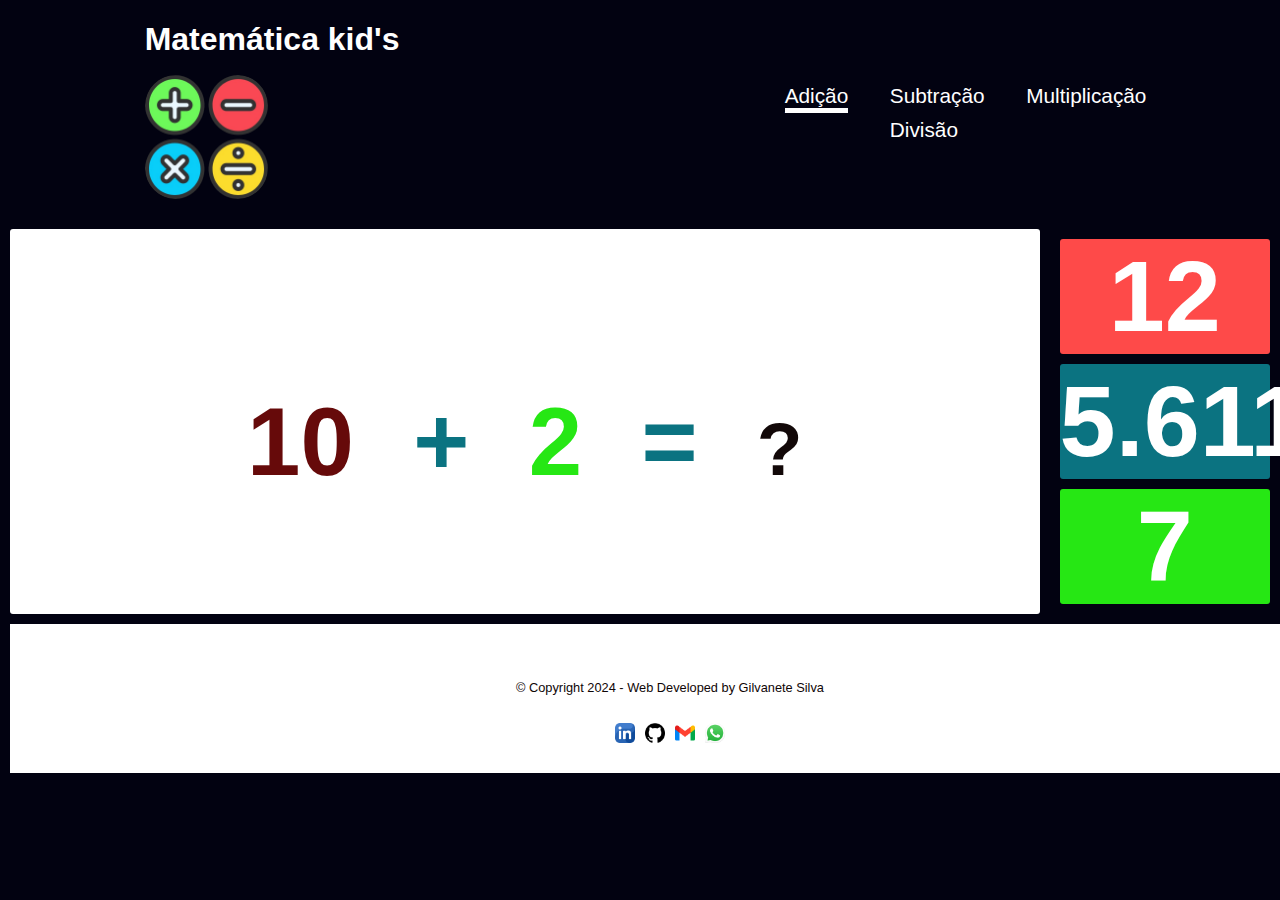
<file: Matemática Kid's/index.html>
<!DOCTYPE html>
<html lang="pt-br">

<head>
    <meta charset="UTF-8">
    <meta name="viewport" content="width=device-width, initial-scale=1.0">
    <meta http-equiv="X-UA-Compatible" content="ie=edge">
    <meta name="description" content="">
    <meta name="keywords" content="">
    <meta name="author" content="Carlos Oliveira Bonfim">
    <title>Matemática kid's</title>
    <link rel="stylesheet" href="style.css">
</head>

<body>
    <audio id="myAudio">
        <source src="wrong.mp3">
    </audio>
    <audio id="myAudio2">
        <source src="acerto.mpeg">
    </audio>

    <header>
        <div class="container">
            <h1>Matemática kid's</h1><br> <br><br>
            <img class="logo" src="matemática kids.png.png" alt="logo matemática">
            <ul>
                <li class="current"><a href="index.html">Adição</a></li>
                <li><a href="subtract.html">Subtração</a></li>
                <li><a href="multiply.html">Multiplicação</a></li>
                <li><a href="divide.html">Divisão</a></li>
            </ul>
        </div>
    </header>
    <div class="wrapper">
        <div class="equation">
            <h2 id="num1">1</h2>
            <h2>+</h2>
            <h2 id="num2">2</h2>
            <h2>=</h2>
            <h3>?</h3>
        </div>
        <div class="answer-options">
            <h2 id="option1">1</h2>
            <h2 id="option2">2</h2>
            <h2 id="option3">3</h2>
        </div>
    </div>
    <script src="index.js"></script>
</body>


<footer id="img2">
    <br><br>
    <p>© Copyright 2024 - Web Developed by Gilvanete Silva</p><br>
    <div class="redes">
        <a class="redes" href="https://www.linkedin.com/in/gilvanete-silva/" target="_blank">
            <img src="linkedin.png" alt="LinkedIn" width="25" >
        </a>
        <a class="redes" href="https://github.com/Giljared" target="_blank">
            <img src="github.png" alt="GitHub" width="25" >
        </a>
        <a class="redes" href="mailto:gmat337@gmail.com" target="_blank">
            <img src="gmail.png" alt="Gmail" width="25" >
        </a>
        <a class="redes" href="https://wa.me/54996312018" target="_blank">
            <img src="whatsapp.png" alt="WhatsApp" width="25" >
        </a>
    </div>

</footer>

</html>
</file>
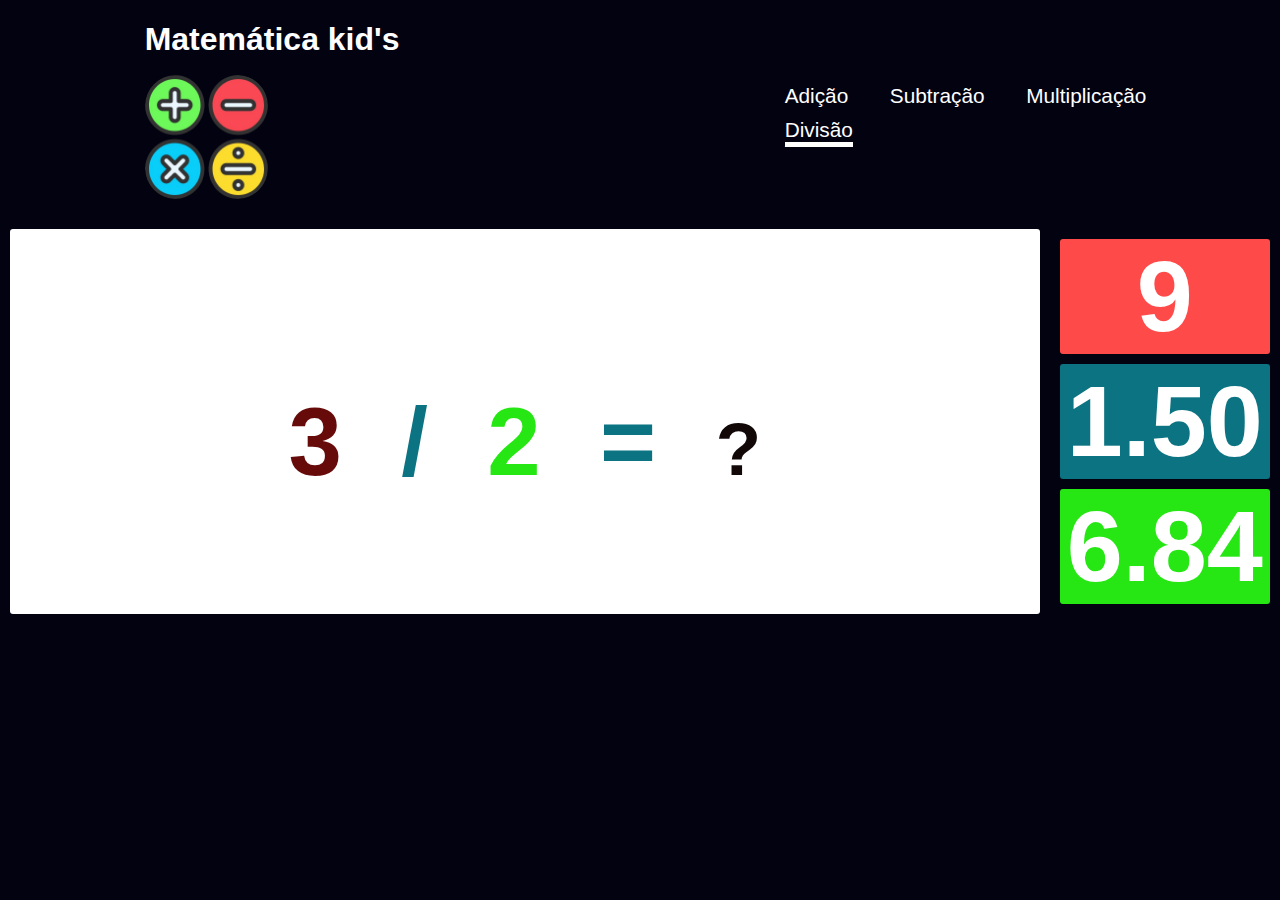
<file: Matemática Kid's/divide.html>
<!DOCTYPE html>
<html lang="pt-br">
<head>
    <meta charset="UTF-8">
    <meta name="viewport" content="width=device-width, initial-scale=1.0">
    <meta http-equiv="X-UA-Compatible" content="ie=edge">
    <meta name="description" content="">
    <meta name="keywords" content="">
    <meta name="author" content="Carlos Oliveira Bonfim">
    <title>Matemática kid's</title>
    <link rel="stylesheet" href="style.css">
</head>
<body>
    <audio id="myAudio">
        <source src="wrong.mp3">
    </audio>
    <audio id="myAudio2">
        <source src="acerto.mpeg">
    </audio>
    
    <header>
        <div class="container">
            <h1>Matemática kid's</h1><br> <br><br>
            <img class="logo" src="matemática kids.png.png" alt="logo matemática">
            <ul>
                <li><a href="index.html">Adição</a></li>
                <li><a href="subtract.html">Subtração</a></li>
                <li><a href="multiply.html">Multiplicação</a></li>
                <li class="current"><a href="divide.html">Divisão</a></li>
            </ul>
        </div>
    </header>
    <div class="wrapper">
        <div class="equation">
            <h2 id="num1">1</h2>
            <h2>/</h2>
            <h2 id="num2">2</h2>
            <h2>=</h2>
            <h3>?</h3>
        </div>
        <div class="answer-options">
            <h2 id="option1">1</h2>
            <h2 id="option2">2</h2>
            <h2 id="option3">3</h2>
        </div>
    </div>
    <script src="divide.js"></script>
</body>
</html>
</file>
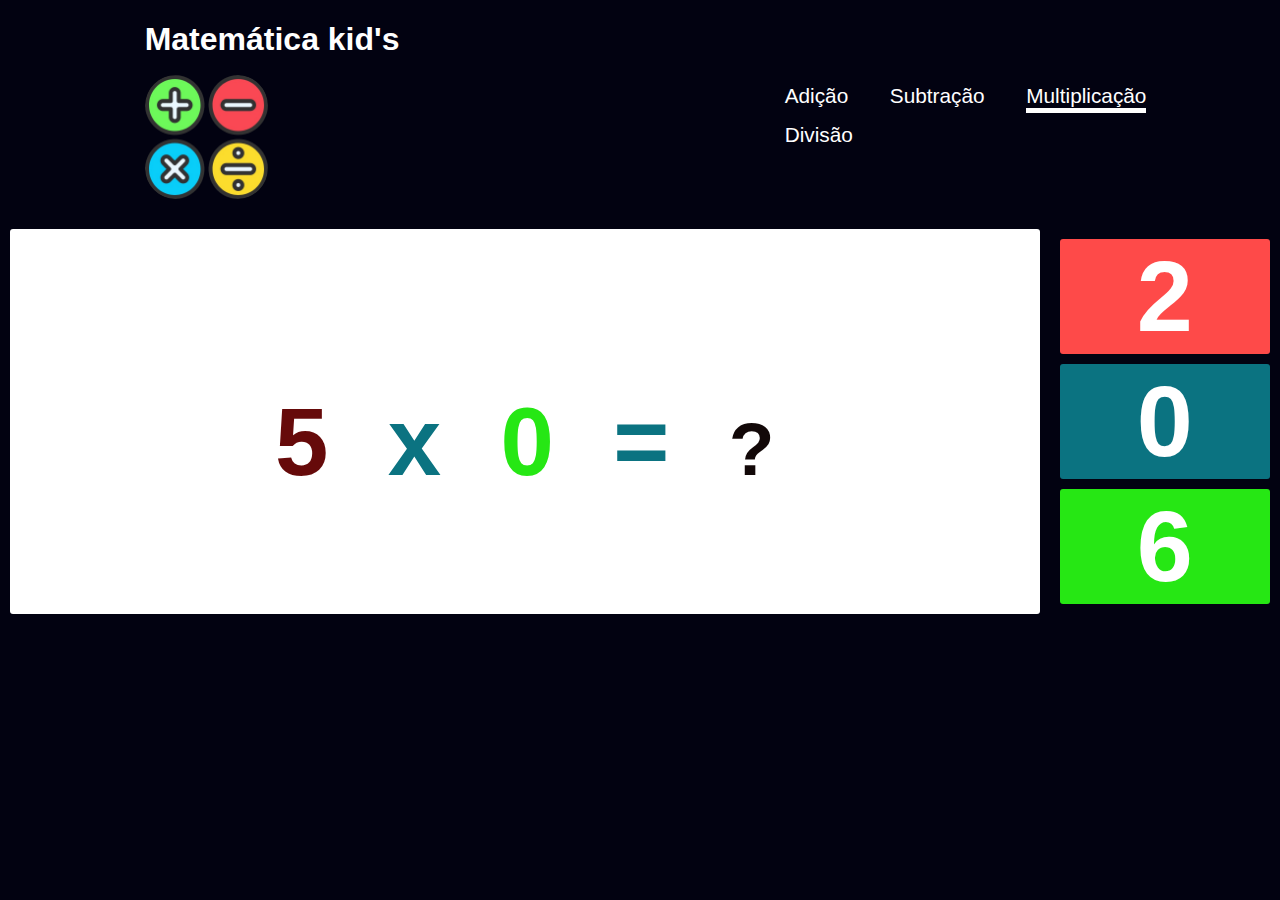
<file: Matemática Kid's/multiply.html>
<!DOCTYPE html>
<html lang="pt-br">
<head>
    <meta charset="UTF-8">
    <meta name="viewport" content="width=device-width, initial-scale=1.0">
    <meta http-equiv="X-UA-Compatible" content="ie=edge">
    <meta name="description" content="">
    <meta name="keywords" content="">
    <meta name="author" content="Carlos Oliveira Bonfim">
    <title>Matemática kid's</title>
    <link rel="stylesheet" href="style.css">
</head>
<body>
    <audio id="myAudio">
        <source src="wrong.mp3">
    </audio>
    <audio id="myAudio2">
        <source src="acerto.mpeg">
    </audio>
    
    <header>
        <div class="container">
            <h1>Matemática kid's</h1><br> <br><br>
            <img class="logo" src="matemática kids.png.png" alt="logo matemática">
            <ul>
                <li><a href="index.html">Adição</a></li>
                <li><a href="subtract.html">Subtração</a></li>
                <li class="current"><a href="multiply.html">Multiplicação</a></li>
                <li><a href="divide.html">Divisão</a></li>
            </ul>
        </div>
    </header>
    <div class="wrapper">
        <div class="equation">
            <h2 id="num1">1</h2>
            <h2>x</h2>
            <h2 id="num2">2</h2>
            <h2>=</h2>
            <h3>?</h3>
        </div>
        <div class="answer-options">
            <h2 id="option1">1</h2>
            <h2 id="option2">2</h2>
            <h2 id="option3">3</h2>
        </div>
    </div>
    <script src="multiply.js"></script>
</body>
</html>
</file>
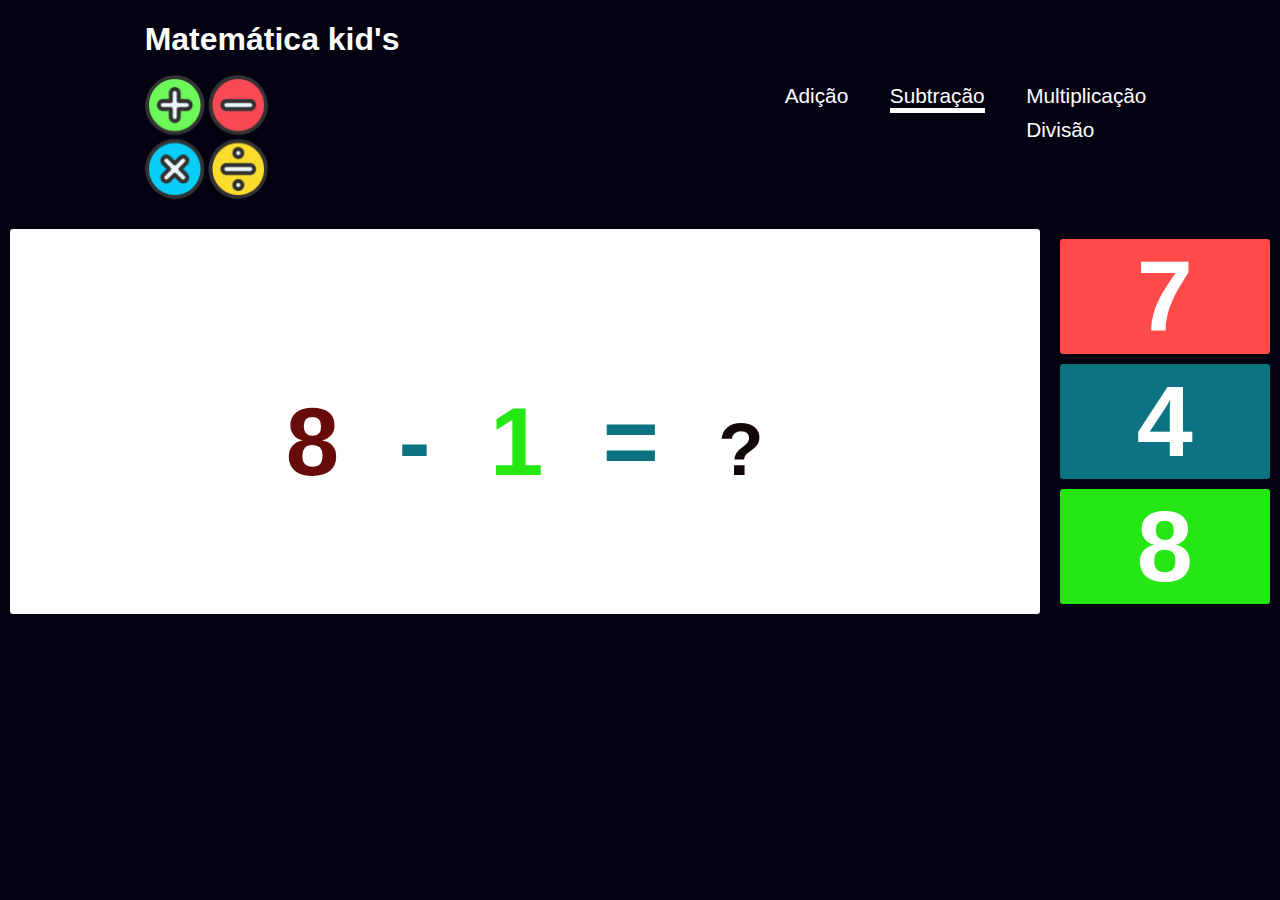
<file: Matemática Kid's/subtract.html>
<!DOCTYPE html>
<html lang="pt-br">
<head>
    <meta charset="UTF-8">
    <meta name="viewport" content="width=device-width, initial-scale=1.0">
    <meta http-equiv="X-UA-Compatible" content="ie=edge">
    <meta name="description" content="">
    <meta name="keywords" content="">
    <meta name="author" content="Carlos Oliveira Bonfim">
    <title>Matemática kid's</title>
    <link rel="stylesheet" href="style.css">
</head>
<body>
    <audio id="myAudio">
        <source src="wrong.mp3">
    </audio>
    <audio id="myAudio2">
        <source src="acerto.mpeg">
    </audio>
    
    <header>
        <div class="container">
            <h1>Matemática kid's</h1><br> <br><br>
            <img class="logo" src="matemática kids.png.png" alt="logo matemática">
            <ul>
                <li ><a href="index.html">Adição</a></li>
                <li class="current"><a href="subtract.html">Subtração</a></li>
                <li><a href="multiply.html">Multiplicação</a></li>
                <li><a href="divide.html">Divisão</a></li>
            </ul>
        </div>
    </header>
    <div class="wrapper">
        <div class="equation">
            <h2 id="num1">1</h2>
            <h2>-</h2>
            <h2 id="num2">2</h2>
            <h2>=</h2>
            <h3>?</h3>
        </div>
        <div class="answer-options">
            <h2 id="option1">1</h2>
            <h2 id="option2">2</h2>
            <h2 id="option3">3</h2>
        </div>
    </div>
    <script src="subtract.js"></script>
</body>
</html>
</file>
<file: Matemática Kid's/style.css>
@import url('https://fonts.googleapis.com/css2?family=Luckiest+Guy&display=swap');
*{
    margin: 0;
    padding: 0;
}
body{
    font-family: 'Franklin Gothic Medium', 'Arial Narrow', Arial, sans-serif;
    background-color: #020211;
}


  
  p, h2,h3, h4{
    color: rgb(15, 6, 6);
}
  @media (max-width: 768px) {
    .footer {
      flex-direction: column; /* Muda a direção para coluna em telas menores */
    }
  }

  

    footer {
        margin: 10px;
        width: 100%;  /* Maintains full width */
        display: flex;
        flex-direction: column;  /* Stacks content vertically */
        justify-content: flex-end;  /* Aligns content to bottom */
        align-items: center;
        padding: 20px;  /* Adjust padding as needed */
        background-color: white;  /* Add a light background color */
        color: #333;  /* Set the text color */
      }
      
      footer p {
        margin: 0px;  /* Remove default margins */
        font-size: 0.8rem;  /* Use a smaller font size for responsiveness */
      }
      
      .redes {
        display: flex;  /* Change to flex for horizontal layout */
        flex-direction: row;  /* Arrange icons horizontally */
        justify-content: center;  /* Center icons horizontally */
        align-items: center;  /* Align icons vertically */
        padding: 0;  /* Remove padding for spacing between icons */
        margin: 10px 0;  /* Add some margin above and below */
      }
      
      .redes a {
        margin: 0 5px;  /* Add spacing between links */
      }
      
      .redes img {
        width: 20px;  /* Adjust image width */
        height: 20px;  /* Set image height */
      }

.logo{
    width: 10%;
    border-radius: 25%;
    float: left;
    margin-left: 10%;
}
.container{
   padding: 1.3rem;
   overflow: hidden;
   background-color: #020211;
}
.container h1{
    float: left;
    margin-left: 10%;
    color: white;
}
.container ul{
    list-style-type: none;
    font-size: 1.3rem;
    margin-left: 60%;
}
.container li{
    margin-top: 0.6rem;
    float: left;
    padding: 0 1.3rem 0 1.3rem;
}
.container a{
    text-decoration: none;
    color: white;
}
.current a::after{
    content: '_';
    background-color: white;
    font-size: 4px;
    display: block;
}
.wrapper{
    display: grid;
    grid-template-columns: 82% 18%;
}
.equation{
    font-size: 4rem;
    background-color: white;
    border-radius: 3px;
    text-align: center;
    padding-top: 15%;
    margin-top: 10px;
    margin-left: 10px;
    margin-right: 10px;
    justify-content: center;
}
#num1{
    color: #660a0a;
}
#num2{
    color: #26e714;
}
.equation h2{
    color: #0b7381;
}
.equation h3{
    color: rgb(18, 8, 8);
}
.equation h2, .equation h3{
    display: inline;
    padding: 1.3rem;
}
.answer-options{
    font-size: 4.2rem;
    margin: 10px;
}
.answer-options h2{
    cursor: pointer;
    color: white;
    border-radius: 3px;
    margin-top: 10px;
    text-align: center;
    width: 100%;
}
#option1{
    background-color: #fe4a49;
    transition: 1s;
}
#option1:hover{
    color: #fe4a49;
    background-color: white;
}
#option2{
    background-color: #0b7381;
    transition: 1s;
}
#option2:hover{
    color: #2ab7ca;
    background-color: white;
}
#option3{
    background-color: #26e714;
    transition: 1s;
}
#option3:hover{
    color: #fed766;
    background-color: white;
}


@media screen and (max-width:1000px){
    .wrapper{
        grid-template-columns: 60% 40%;
    }
    .equation, .answer-options{
        font-size: 3rem;
    }
}
@media screen and (max-width:600px){
    .wrapper{
        grid-template-columns: 65% 35%;
    }
    .equation, .answer-options{
        font-size: 2rem;
    }
}
@media screen and (max-width:450px){
    .wrapper{
        grid-template-columns: repeat(1, 1fr);
    }
    .equation, .answer-options{
        font-size: 1.5rem;
    }
    .container{
        display: flex;
        flex-direction: column;
        padding: 0.3rem;
    }
    .container ul{
        display: grid;
        grid-template-columns: repeat(2, 1fr);
        width: 100%;
        font-size: 1rem;
        margin-left: 0%;
    }
}
</file>
